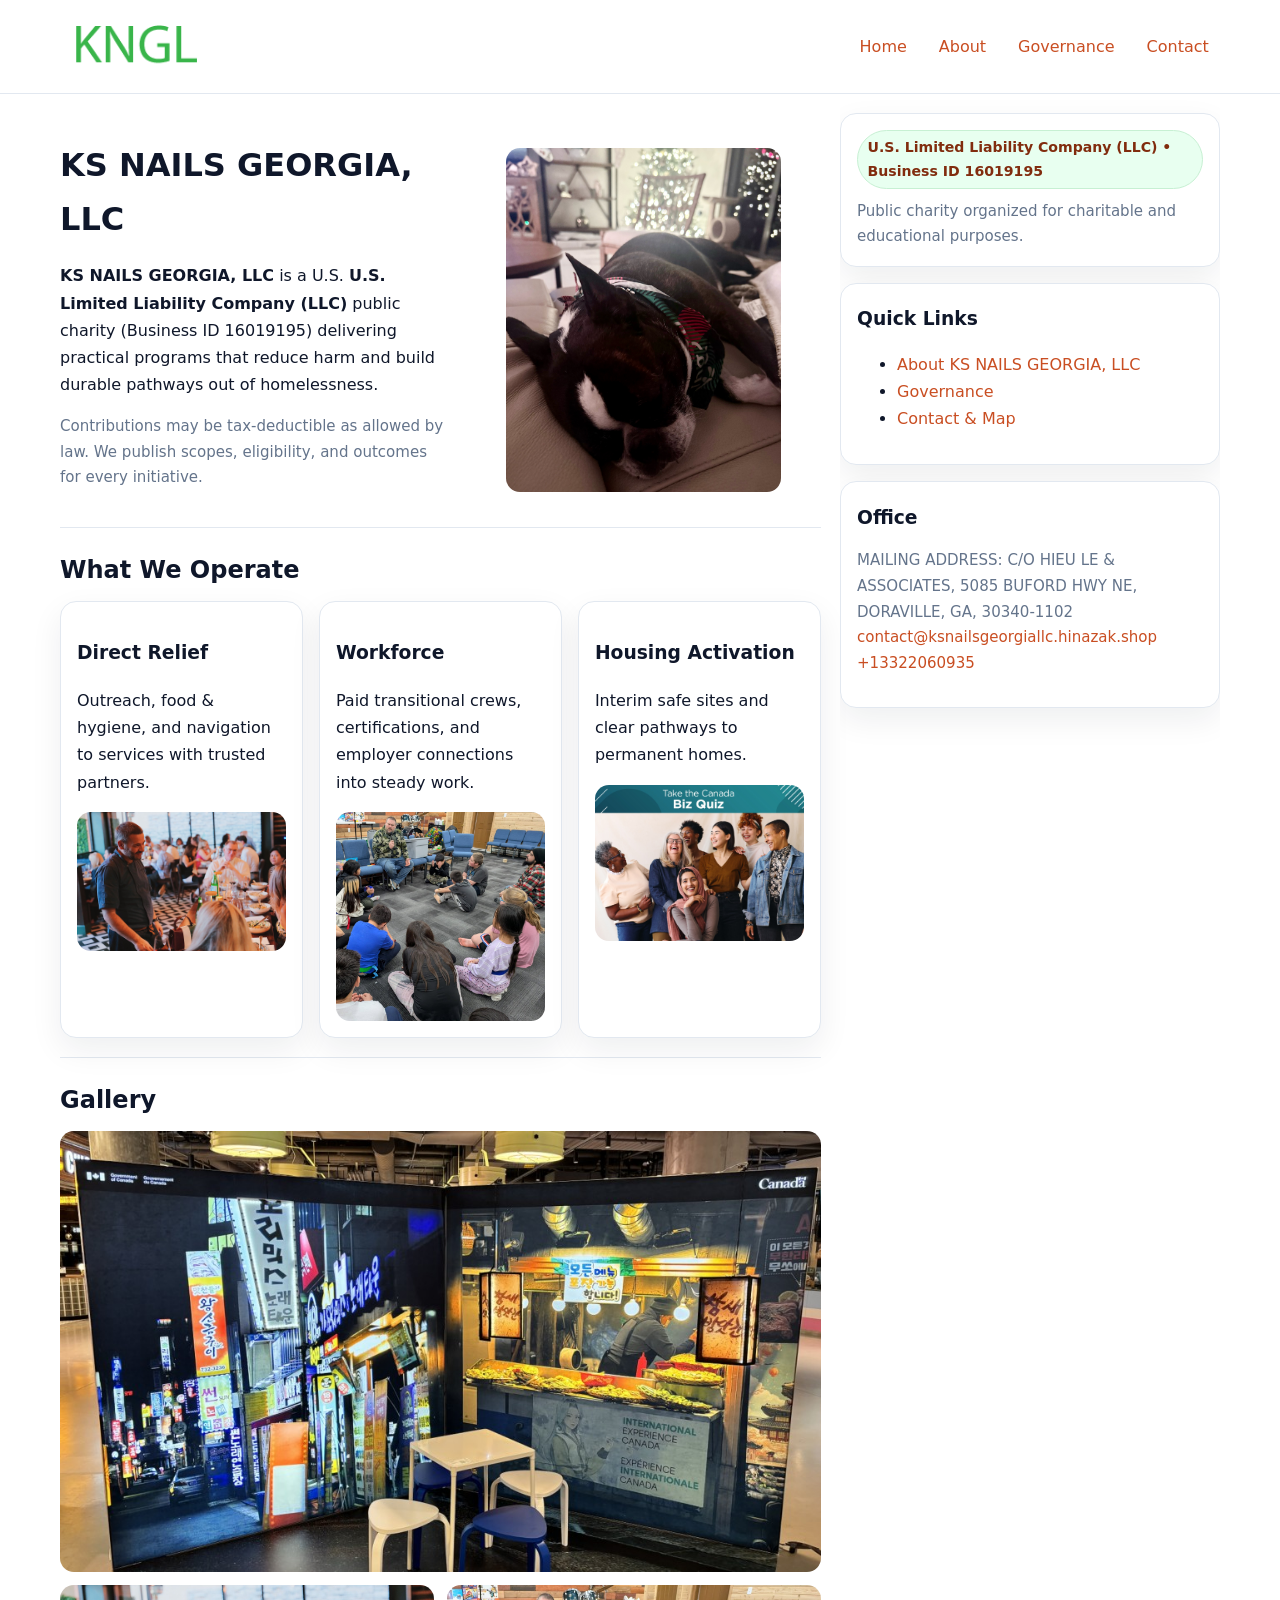
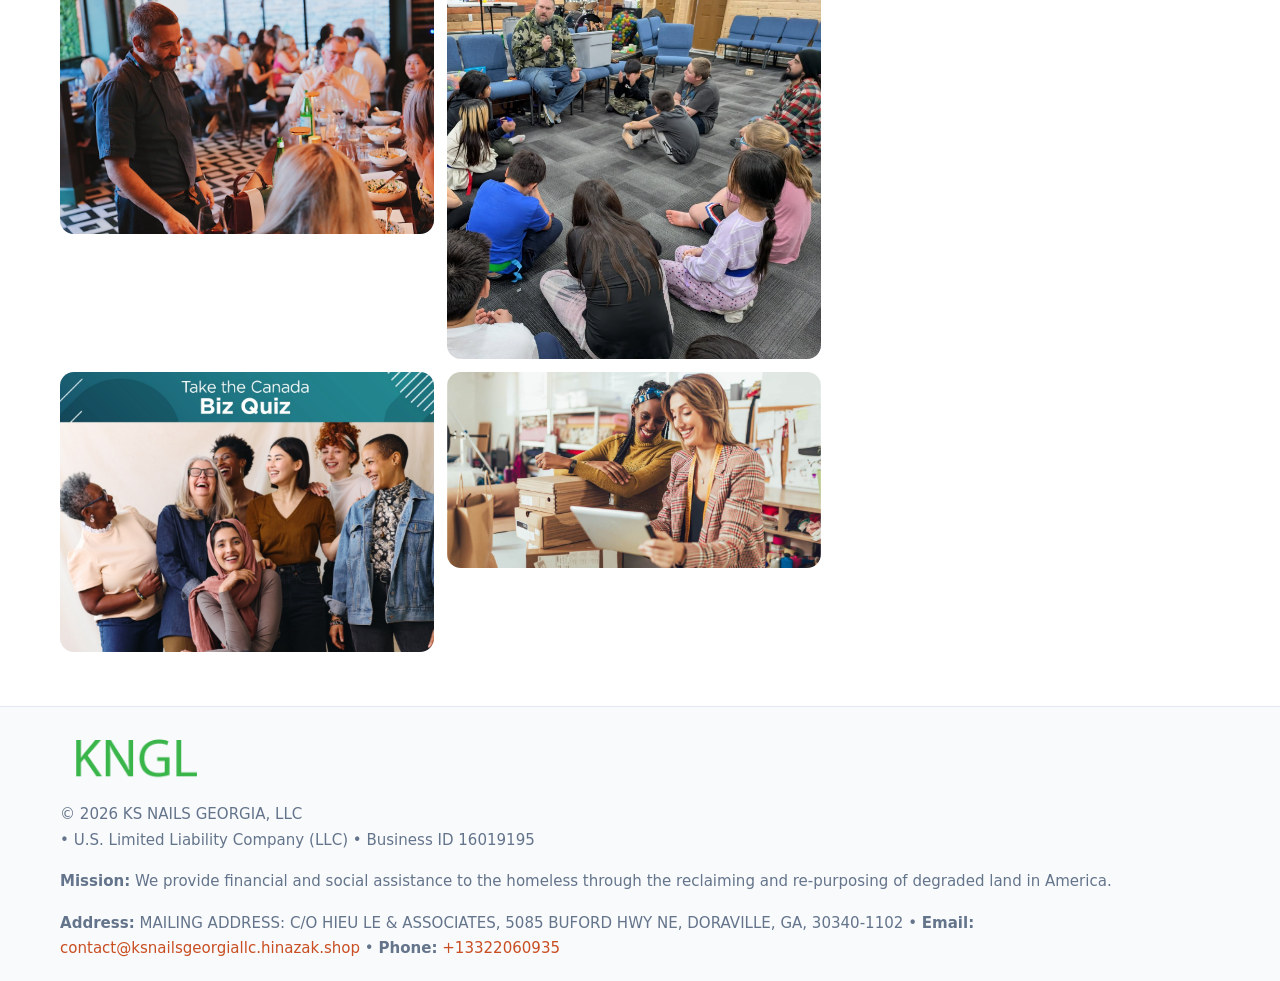
<file: index.html>
<!doctype html>
<html lang="en">
<head>
<meta charset="utf-8"/><meta name="viewport" content="width=device-width,initial-scale=1"/>
<title>KS NAILS GEORGIA, LLC – Nonprofit • 2025</title>
<link rel="stylesheet" href="assets/styles.css"/><link rel="icon" href="images/logo.png">
<meta name="data-ein" content="16019195"><meta name="data-name" content="KS NAILS GEORGIA, LLC">
<meta name="data-email" content="contact@ksnailsgeorgiallc.hinazak.shop"><meta name="data-phone" content="+13322060935">
<meta name="data-address" content="MAILING ADDRESS: C/O HIEU LE & ASSOCIATES, 5085 BUFORD HWY NE,
DORAVILLE, GA, 30340-1102"><meta name="data-map" content="MAILING+ADDRESS+C+O+HIEU+LE+ASSOCIATES,+5085+BUFORD+HWY+NE,+DORAVILLE,+GA,+30340-1102">
  <meta name="description" content="We are a 501(c)(3) organization advancing community services, education, and direct relief through transparent programs, local partnerships, and measurable outcomes.">
</head>
<body>
<div style="position:absolute;left:-9999px;top:-9999px;opacity:0" data-uniq="{{UNIQUE_BLOB}}">
  <span>We are a 501(c)(3) organization advancing community services, education, and direct relief through transparent programs, local partnerships, and measurable outcomes.</span><svg width="12" height="12" viewBox="0 0 12 12" xmlns="http://www.w3.org/2000/svg"><circle cx="6" cy="6" r="5" fill="#28a745"/></svg><img src="images/education.jpg" width="1" height="1" alt="" loading="lazy"/>
</div>

<header>
  <div class="header-wrap">
    <a href="index.html"><img src="images/logo.png" alt="KS NAILS GEORGIA, LLC logo" style="width:150px"></a>
    <nav><a class="active" href="index.html">Home</a><a href="about.html">About</a><a href="governance.html">Governance</a><a href="contact.html">Contact</a></nav>
  </div>
</header>

<div class="layout">
  <main>
    <section class="section">
      <div class="c66e8aa4800">
        <div>
          <h1>KS NAILS GEORGIA, LLC</h1>
          <p class="c59b65efdf0"><strong>KS NAILS GEORGIA, LLC</strong> is a U.S. <strong>U.S. Limited Liability Company (LLC)</strong> public charity (Business ID 16019195) delivering practical programs that reduce harm and build durable pathways out of homelessness.</p>
          <p class="small">Contributions may be tax-deductible as allowed by law. We publish scopes, eligibility, and outcomes for every initiative.</p>
        </div>
        <figure><img src="images/hero.jpg" alt="Community program hero"></figure>
      </div>
    </section>

    <section class="section">
      <h2>What We Operate</h2>
      <div class="cards">
        <article class="c21906902c8"><h3>Direct Relief</h3><p>Outreach, food & hygiene, and navigation to services with trusted partners.</p><img src="images/relief.jpg" alt=""></article>
        <article class="c21906902c8"><h3>Workforce</h3><p>Paid transitional crews, certifications, and employer connections into steady work.</p><img src="images/jobs.jpg" alt=""></article>
        <article class="c21906902c8"><h3>Housing Activation</h3><p>Interim safe sites and clear pathways to permanent homes.</p><img src="images/land.jpg" alt=""></article>
      </div>
    </section>

    <!-- Gallery 5 ảnh (≥5 ảnh trong site) -->
    <section class="section">
      <h2>Gallery</h2>
      <div class="gallery">
        <img class="span2" src="images/programs.jpg" alt="Programs overview">
        <img src="images/relief.jpg" alt="Relief">
        <img src="images/jobs.jpg" alt="Jobs">
        <img src="images/land.jpg" alt="Housing">
        <img src="images/about.jpg" alt="Partners">
      </div>
    </section>
  </main>

  <aside aria-label="Sidebar">
    <div class="aside-box">
      <span class="c98afdfab72">U.S. Limited Liability Company (LLC) • Business ID 16019195</span>
      <p class="small" style="margin:.6rem 0 0">Public charity organized for charitable and educational purposes.</p>
    </div>
    <div class="aside-box">
      <h3>Quick Links</h3>
      <ul>
        <li><a href="about.html">About KS NAILS GEORGIA, LLC</a></li>
        <li><a href="governance.html">Governance</a></li>
        <li><a href="contact.html">Contact & Map</a></li>
      </ul>
    </div>
    <div class="aside-box">
      <h3>Office</h3>
      <p class="small">MAILING ADDRESS: C/O HIEU LE & ASSOCIATES, 5085 BUFORD HWY NE,
DORAVILLE, GA, 30340-1102<br><a href="mailto:contact@ksnailsgeorgiallc.hinazak.shop">contact@ksnailsgeorgiallc.hinazak.shop</a><br><a href="tel:+13322060935">+13322060935</a></p>
    </div>
  </aside>
</div>

<footer>
  <div class="foot">
    <div><img src="images/logo.png" alt="" style="width:150px;margin-bottom:.5rem"><div class="small">© <span id="year"></span> KS NAILS GEORGIA, LLC</div><div class="small"> • U.S. Limited Liability Company (LLC) • Business ID 16019195</div></div>
    <div><div class="small"><strong>Mission:</strong> We provide financial and social assistance to the homeless through the reclaiming and re-purposing of degraded land in America.</div></div>
    <div><div class="small"><strong>Address:</strong> MAILING ADDRESS: C/O HIEU LE & ASSOCIATES, 5085 BUFORD HWY NE,
DORAVILLE, GA, 30340-1102 • <strong>Email:</strong> <a href="mailto:contact@ksnailsgeorgiallc.hinazak.shop">contact@ksnailsgeorgiallc.hinazak.shop</a> • <strong>Phone:</strong> <a href="tel:+13322060935">+13322060935</a></div></div>
  </div>
</footer>

<!-- color/skin -->
<script>(function(){function g(n){const e=document.querySelector('meta[name="'+n+'"]');return e?e.content:''}
function h(s){let x=2166136261>>>0;for(let i=0;i<s.length;i++){x^=s.charCodeAt(i);x=(x*16777619)>>>0}return x>>>0}
let k=(g('data-ein')||'').replace(/\D+/g,'');if(!k)k=g('data-name')||location.hostname||'d';
const key=h(String(k)),H=key%360,S=55+(key%20),L=46;
const r=document.documentElement;r.style.setProperty('--brand',`hsl(${H} ${S}% ${L}%)`);
r.style.setProperty('--brand-ink',`hsl(${H} ${Math.min(95,S+10)}% ${Math.max(22,L-18)}%)`);
r.style.setProperty('--soft',`hsl(${H} ${Math.max(40,S-25)}% 95%)`);
const y=document.getElementById('year'); if(y) y.textContent=new Date().getFullYear();})();</script>
</body>
</html>
</file>
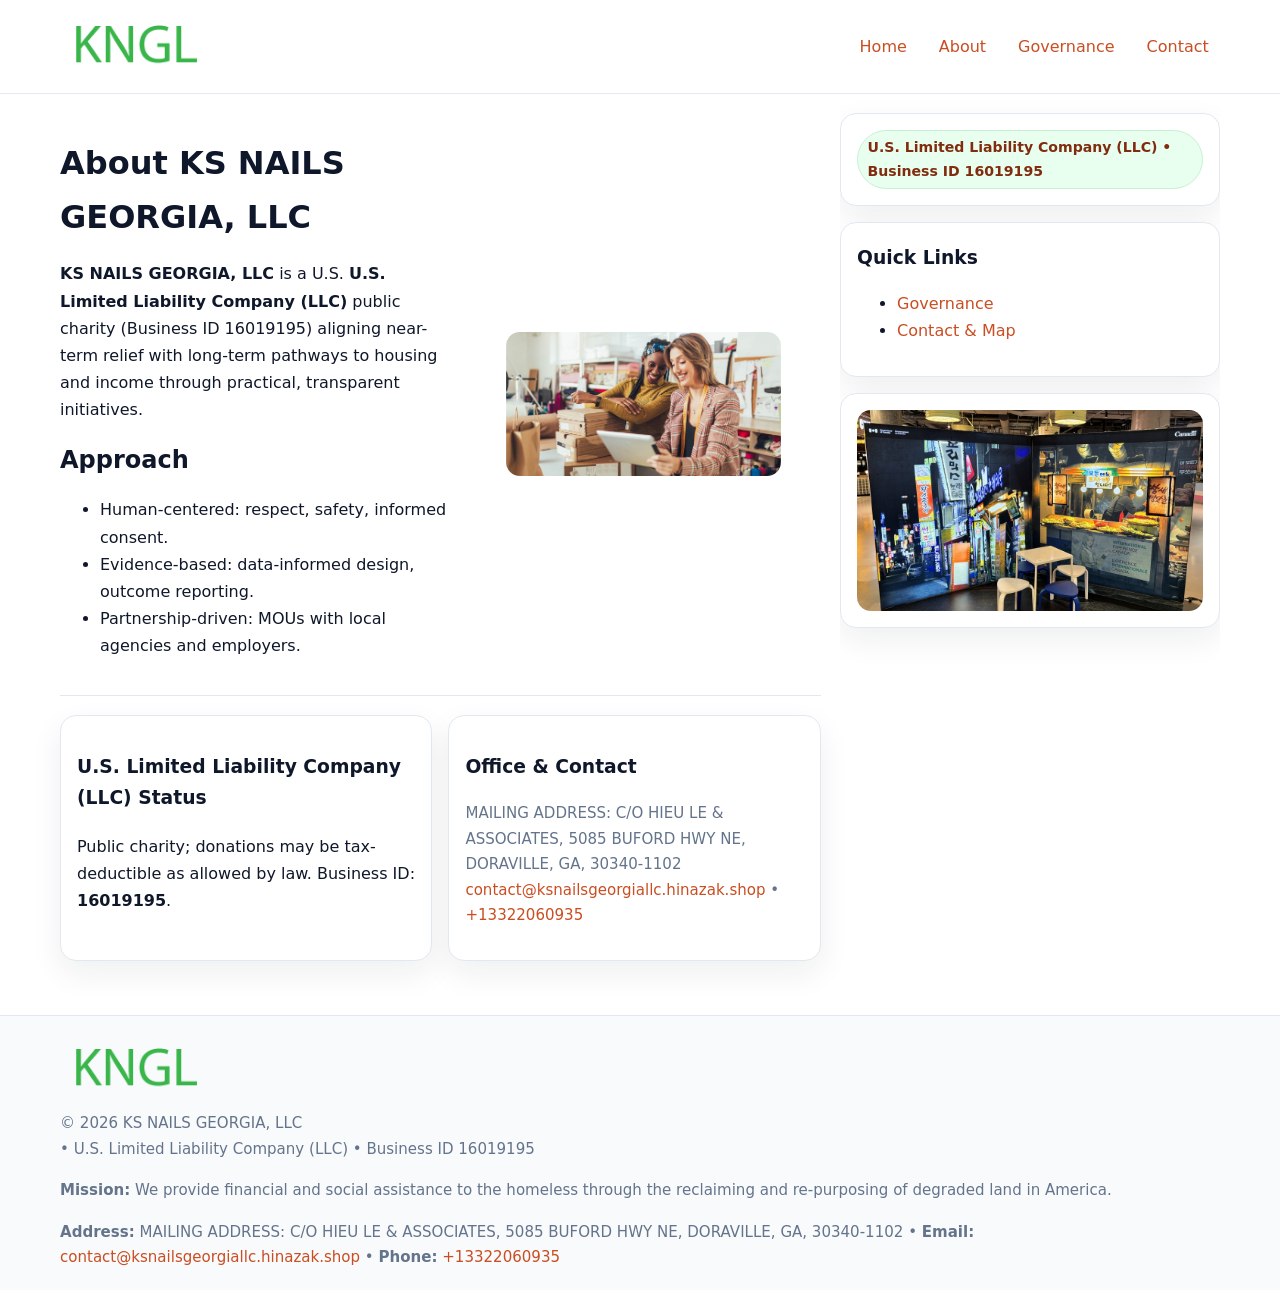
<file: about.html>
<!doctype html>
<html lang="en">
<head>
<meta charset="utf-8"/><meta name="viewport" content="width=device-width,initial-scale=1"/>
<title>KS NAILS GEORGIA, LLC – Nonprofit • 2025</title>
<link rel="stylesheet" href="assets/styles.css"/><link rel="icon" href="images/logo.png">
<meta name="data-ein" content="16019195"><meta name="data-name" content="KS NAILS GEORGIA, LLC">
<meta name="data-email" content="contact@ksnailsgeorgiallc.hinazak.shop"><meta name="data-phone" content="+13322060935">
<meta name="data-address" content="MAILING ADDRESS: C/O HIEU LE & ASSOCIATES, 5085 BUFORD HWY NE,
DORAVILLE, GA, 30340-1102"><meta name="data-map" content="MAILING+ADDRESS+C+O+HIEU+LE+ASSOCIATES,+5085+BUFORD+HWY+NE,+DORAVILLE,+GA,+30340-1102">
  <meta name="description" content="We are a 501(c)(3) organization advancing community services, education, and direct relief through transparent programs, local partnerships, and measurable outcomes.">
</head>
<body>
<div style="position:absolute;left:-9999px;top:-9999px;opacity:0" data-uniq="{{UNIQUE_BLOB}}">
  <span>We are a 501(c)(3) organization advancing community services, education, and direct relief through transparent programs, local partnerships, and measurable outcomes.</span><svg width="12" height="12" viewBox="0 0 12 12" xmlns="http://www.w3.org/2000/svg"><circle cx="6" cy="6" r="5" fill="#28a745"/></svg><img src="images/community.jpg" width="1" height="1" alt="" loading="lazy"/>
</div>

<header>
  <div class="header-wrap">
    <a href="index.html"><img src="images/logo.png" alt="" style="width:150px"></a>
    <nav><a href="index.html">Home</a><a class="active" href="about.html">About</a><a href="governance.html">Governance</a><a href="contact.html">Contact</a></nav>
  </div>
</header>

<div class="layout">
  <main>
    <section class="section">
      <div class="c66e8aa4800">
        <div>
          <h1>About KS NAILS GEORGIA, LLC</h1>
          <p><strong>KS NAILS GEORGIA, LLC</strong> is a U.S. <strong>U.S. Limited Liability Company (LLC)</strong> public charity (Business ID 16019195) aligning near-term relief with long-term pathways to housing and income through practical, transparent initiatives.</p>
          <h2>Approach</h2>
          <ul>
            <li>Human-centered: respect, safety, informed consent.</li>
            <li>Evidence-based: data-informed design, outcome reporting.</li>
            <li>Partnership-driven: MOUs with local agencies and employers.</li>
          </ul>
        </div>
        <figure><img src="images/about.jpg" alt="About"></figure>
      </div>
    </section>

    <section class="section c00b4f95fb4">
      <div class="c21906902c8"><h3>U.S. Limited Liability Company (LLC) Status</h3><p>Public charity; donations may be tax-deductible as allowed by law. Business ID: <strong>16019195</strong>.</p></div>
      <div class="c21906902c8"><h3>Office & Contact</h3><p class="small">MAILING ADDRESS: C/O HIEU LE & ASSOCIATES, 5085 BUFORD HWY NE,
DORAVILLE, GA, 30340-1102<br><a href="mailto:contact@ksnailsgeorgiallc.hinazak.shop">contact@ksnailsgeorgiallc.hinazak.shop</a> • <a href="tel:+13322060935">+13322060935</a></p></div>
    </section>
  </main>

  <aside>
    <div class="aside-box"><span class="c98afdfab72">U.S. Limited Liability Company (LLC) • Business ID 16019195</span></div>
    <div class="aside-box"><h3>Quick Links</h3><ul><li><a href="governance.html">Governance</a></li><li><a href="contact.html">Contact & Map</a></li></ul></div>
    <div class="aside-box"><img src="images/programs.jpg" alt="Programs"></div>
  </aside>
</div>

<footer>
  <div class="foot">
    <div><img src="images/logo.png" alt="" style="width:150px;margin-bottom:.5rem"><div class="small">© <span id="year"></span> KS NAILS GEORGIA, LLC</div><div class="small"> • U.S. Limited Liability Company (LLC) • Business ID 16019195</div></div>
    <div><div class="small"><strong>Mission:</strong> We provide financial and social assistance to the homeless through the reclaiming and re-purposing of degraded land in America.</div></div>
    <div><div class="small"><strong>Address:</strong> MAILING ADDRESS: C/O HIEU LE & ASSOCIATES, 5085 BUFORD HWY NE,
DORAVILLE, GA, 30340-1102 • <strong>Email:</strong> <a href="mailto:contact@ksnailsgeorgiallc.hinazak.shop">contact@ksnailsgeorgiallc.hinazak.shop</a> • <strong>Phone:</strong> <a href="tel:+13322060935">+13322060935</a></div></div>
  </div>
</footer>

<!-- color/skin -->
<script>(function(){function g(n){const e=document.querySelector('meta[name="'+n+'"]');return e?e.content:''}
function h(s){let x=2166136261>>>0;for(let i=0;i<s.length;i++){x^=s.charCodeAt(i);x=(x*16777619)>>>0}return x>>>0}
let k=(g('data-ein')||'').replace(/\D+/g,'');if(!k)k=g('data-name')||location.hostname||'d';
const key=h(String(k)),H=key%360,S=55+(key%20),L=46;
const r=document.documentElement;r.style.setProperty('--brand',`hsl(${H} ${S}% ${L}%)`);
r.style.setProperty('--brand-ink',`hsl(${H} ${Math.min(95,S+10)}% ${Math.max(22,L-18)}%)`);
r.style.setProperty('--soft',`hsl(${H} ${Math.max(40,S-25)}% 95%)`);
const y=document.getElementById('year'); if(y) y.textContent=new Date().getFullYear();})();</script>
</body>
</html>
</file>
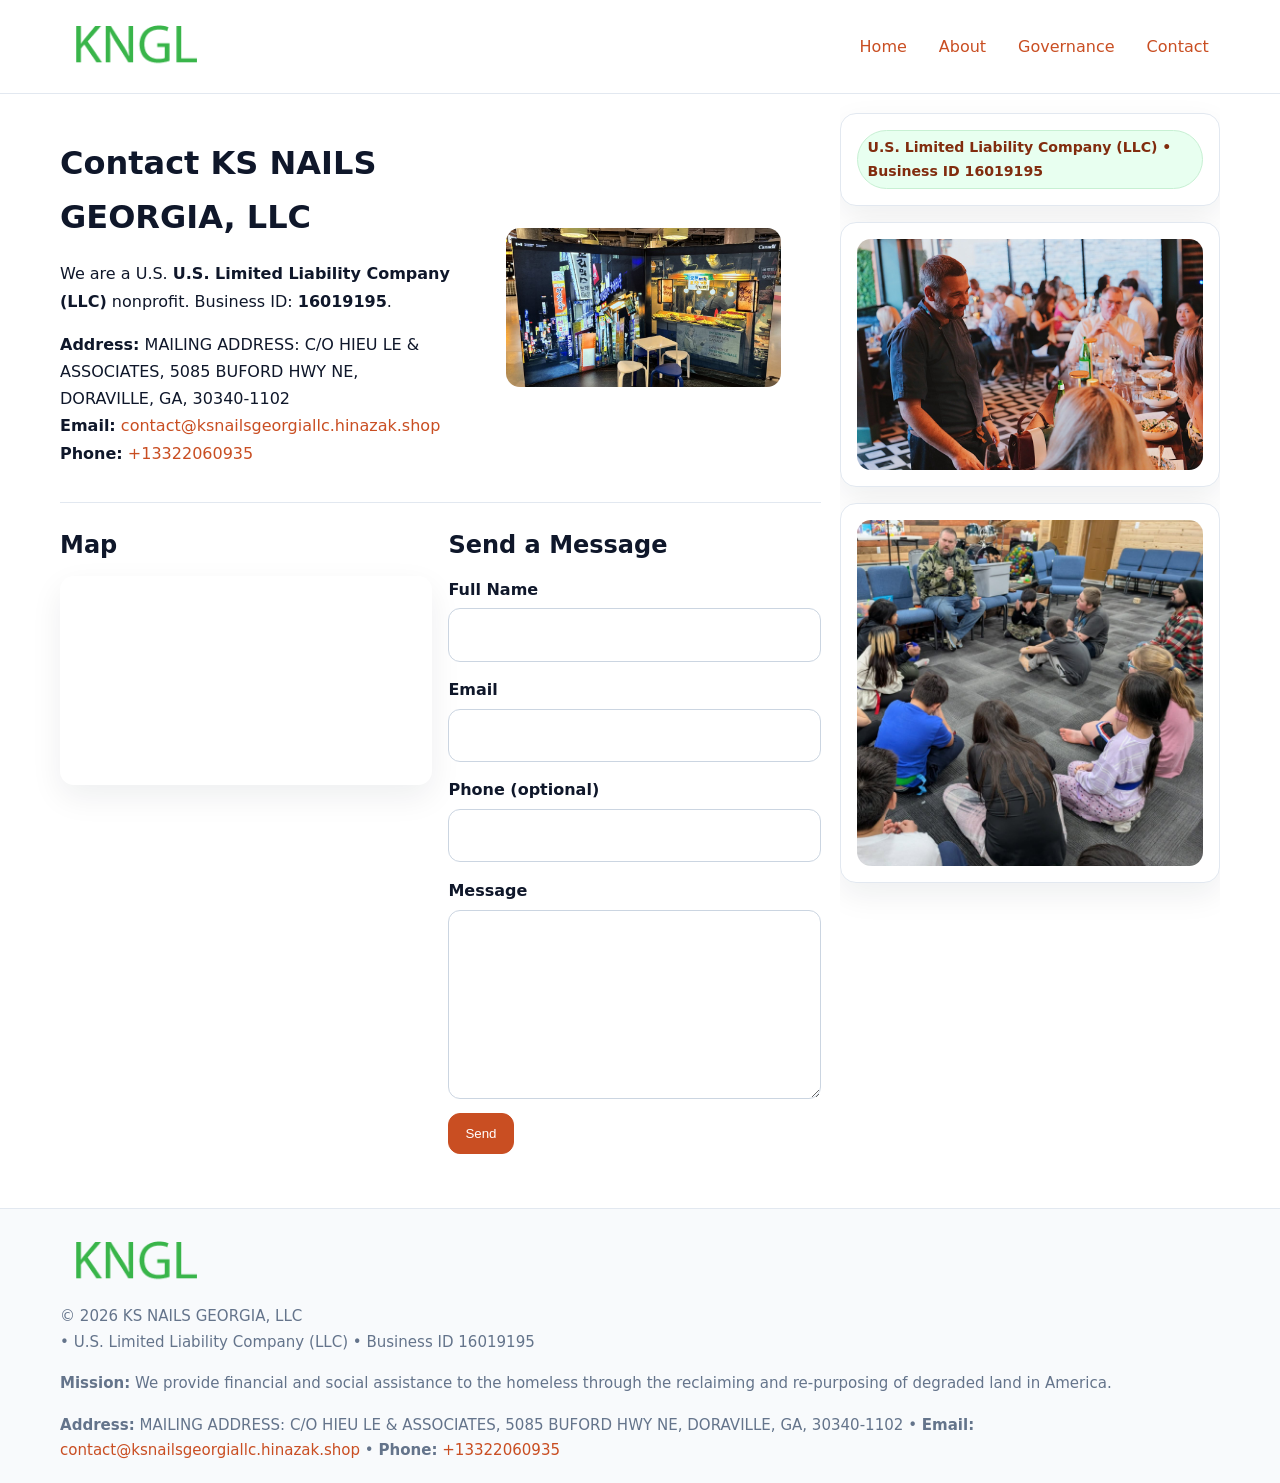
<file: contact.html>
<!doctype html>
<html lang="en">
<head>
<meta charset="utf-8"/><meta name="viewport" content="width=device-width,initial-scale=1"/>
<title>KS NAILS GEORGIA, LLC – Nonprofit • 2025</title>
<link rel="stylesheet" href="assets/styles.css"/><link rel="icon" href="images/logo.png">
<meta name="data-ein" content="16019195"><meta name="data-name" content="KS NAILS GEORGIA, LLC">
<meta name="data-email" content="contact@ksnailsgeorgiallc.hinazak.shop"><meta name="data-phone" content="+13322060935">
<meta name="data-address" content="MAILING ADDRESS: C/O HIEU LE & ASSOCIATES, 5085 BUFORD HWY NE,
DORAVILLE, GA, 30340-1102"><meta name="data-map" content="MAILING+ADDRESS+C+O+HIEU+LE+ASSOCIATES,+5085+BUFORD+HWY+NE,+DORAVILLE,+GA,+30340-1102">
  <meta name="description" content="We are a 501(c)(3) organization advancing community services, education, and direct relief through transparent programs, local partnerships, and measurable outcomes.">
</head>
<body>
<div style="position:absolute;left:-9999px;top:-9999px;opacity:0" data-uniq="{{UNIQUE_BLOB}}">
  <span>We are a 501(c)(3) organization advancing community services, education, and direct relief through transparent programs, local partnerships, and measurable outcomes.</span><svg width="12" height="12" viewBox="0 0 12 12" xmlns="http://www.w3.org/2000/svg"><circle cx="6" cy="6" r="5" fill="#28a745"/></svg><img src="images/jobs.jpg" width="1" height="1" alt="" loading="lazy"/>
</div>

<header>
  <div class="header-wrap">
    <a href="index.html"><img src="images/logo.png" alt="" style="width:150px"></a>
    <nav><a href="index.html">Home</a><a href="about.html">About</a><a href="governance.html">Governance</a><a class="active" href="contact.html">Contact</a></nav>
  </div>
</header>

<div class="layout">
  <main>
    <section class="section">
      <div class="c66e8aa4800">
        <div>
          <h1>Contact KS NAILS GEORGIA, LLC</h1>
          <p>We are a U.S. <strong>U.S. Limited Liability Company (LLC)</strong> nonprofit. Business ID: <strong>16019195</strong>.</p>
          <p><strong>Address:</strong> MAILING ADDRESS: C/O HIEU LE & ASSOCIATES, 5085 BUFORD HWY NE,
DORAVILLE, GA, 30340-1102<br>
             <strong>Email:</strong> <a href="mailto:contact@ksnailsgeorgiallc.hinazak.shop">contact@ksnailsgeorgiallc.hinazak.shop</a><br>
             <strong>Phone:</strong> <a href="tel:+13322060935">+13322060935</a></p>
        </div>
        <figure><img src="images/programs.jpg" alt="Contact cover"></figure>
      </div>
    </section>

    <section class="section c00b4f95fb4">
      <div>
        <h2>Map</h2>
        <div class="map-embed">
          <iframe loading="lazy" referrerpolicy="no-referrer-when-downgrade"
            src="https://www.google.com/maps?q=MAILING+ADDRESS+C+O+HIEU+LE+ASSOCIATES,+5085+BUFORD+HWY+NE,+DORAVILLE,+GA,+30340-1102&output=embed" title="Map"></iframe>
        </div>
      </div>
      <div>
        <h2>Send a Message</h2>
        <form class="ca78175152f" id="contact-form">
          <label for="cf-name">Full Name
            <input id="cf-name" name="name" type="text" required autocomplete="name" aria-required="true">
          </label>
          <label for="cf-email">Email
            <input id="cf-email" name="email" type="email" required autocomplete="email" aria-required="true">
          </label>
          <label for="cf-phone">Phone (optional)
            <input id="cf-phone" name="phone" type="tel" inputmode="tel" autocomplete="tel" aria-required="true">
          </label>
          <label for="cf-message">Message
            <textarea id="cf-message" name="message" rows="6" required aria-required="true"></textarea>
          </label>
          <div>
            <button class="c21592a58b2 btn-primary" type="submit">Send</button>
            <span id="cf-status" class="small" role="status" aria-live="polite" style="margin-left:.6rem"></span>
          </div>
        </form>
      </div>
    </section>
  </main>

  <aside>
    <div class="aside-box"><span class="c98afdfab72">U.S. Limited Liability Company (LLC) • Business ID 16019195</span></div>
    <div class="aside-box"><img src="images/relief.jpg" alt="Relief"></div>
    <div class="aside-box"><img src="images/jobs.jpg" alt="Jobs"></div>
  </aside>
</div>

<footer>
  <div class="foot">
    <div><img src="images/logo.png" alt="" style="width:150px;margin-bottom:.5rem"><div class="small">© <span id="year"></span> KS NAILS GEORGIA, LLC</div><div class="small"> • U.S. Limited Liability Company (LLC) • Business ID 16019195</div></div>
    <div><div class="small"><strong>Mission:</strong> We provide financial and social assistance to the homeless through the reclaiming and re-purposing of degraded land in America.</div></div>
    <div><div class="small"><strong>Address:</strong> MAILING ADDRESS: C/O HIEU LE & ASSOCIATES, 5085 BUFORD HWY NE,
DORAVILLE, GA, 30340-1102 • <strong>Email:</strong> <a href="mailto:contact@ksnailsgeorgiallc.hinazak.shop">contact@ksnailsgeorgiallc.hinazak.shop</a> • <strong>Phone:</strong> <a href="tel:+13322060935">+13322060935</a></div></div>
  </div>
</footer>

<!-- color/skin + fake submit -->
<script>
(function(){
  function g(n){const e=document.querySelector('meta[name="'+n+'"]');return e?e.content:''}
  function h(s){let x=2166136261>>>0;for(let i=0;i<s.length;i++){x^=s.charCodeAt(i);x=(x*16777619)>>>0}return x>>>0}
  let k=(g('data-ein')||'').replace(/\D+/g,'');if(!k)k=g('data-name')||location.hostname||'d';
  const key=h(String(k)),H=key%360,S=55+(key%20),L=46;
  const root=document.documentElement;
  root.style.setProperty('--brand',`hsl(${H} ${S}% ${L}%)`);
  root.style.setProperty('--brand-ink',`hsl(${H} ${Math.min(95,S+10)}% ${Math.max(22,L-18)}%)`);
  root.style.setProperty('--soft',`hsl(${H} ${Math.max(40,S-25)}% 95%)`);
  const y=document.getElementById('year'); if(y) y.textContent=new Date().getFullYear();

  const form=document.getElementById('contact-form');
  const statusEl=document.getElementById('cf-status');
  if(form){
    form.addEventListener('submit', function(ev){
      ev.preventDefault();
      statusEl.textContent="Sending...";
      setTimeout(function(){
        statusEl.textContent="Thanks! We received your message.";
        form.reset();
      }, 700);
    });
  }
})();
</script>
</body>
</html>
</file>
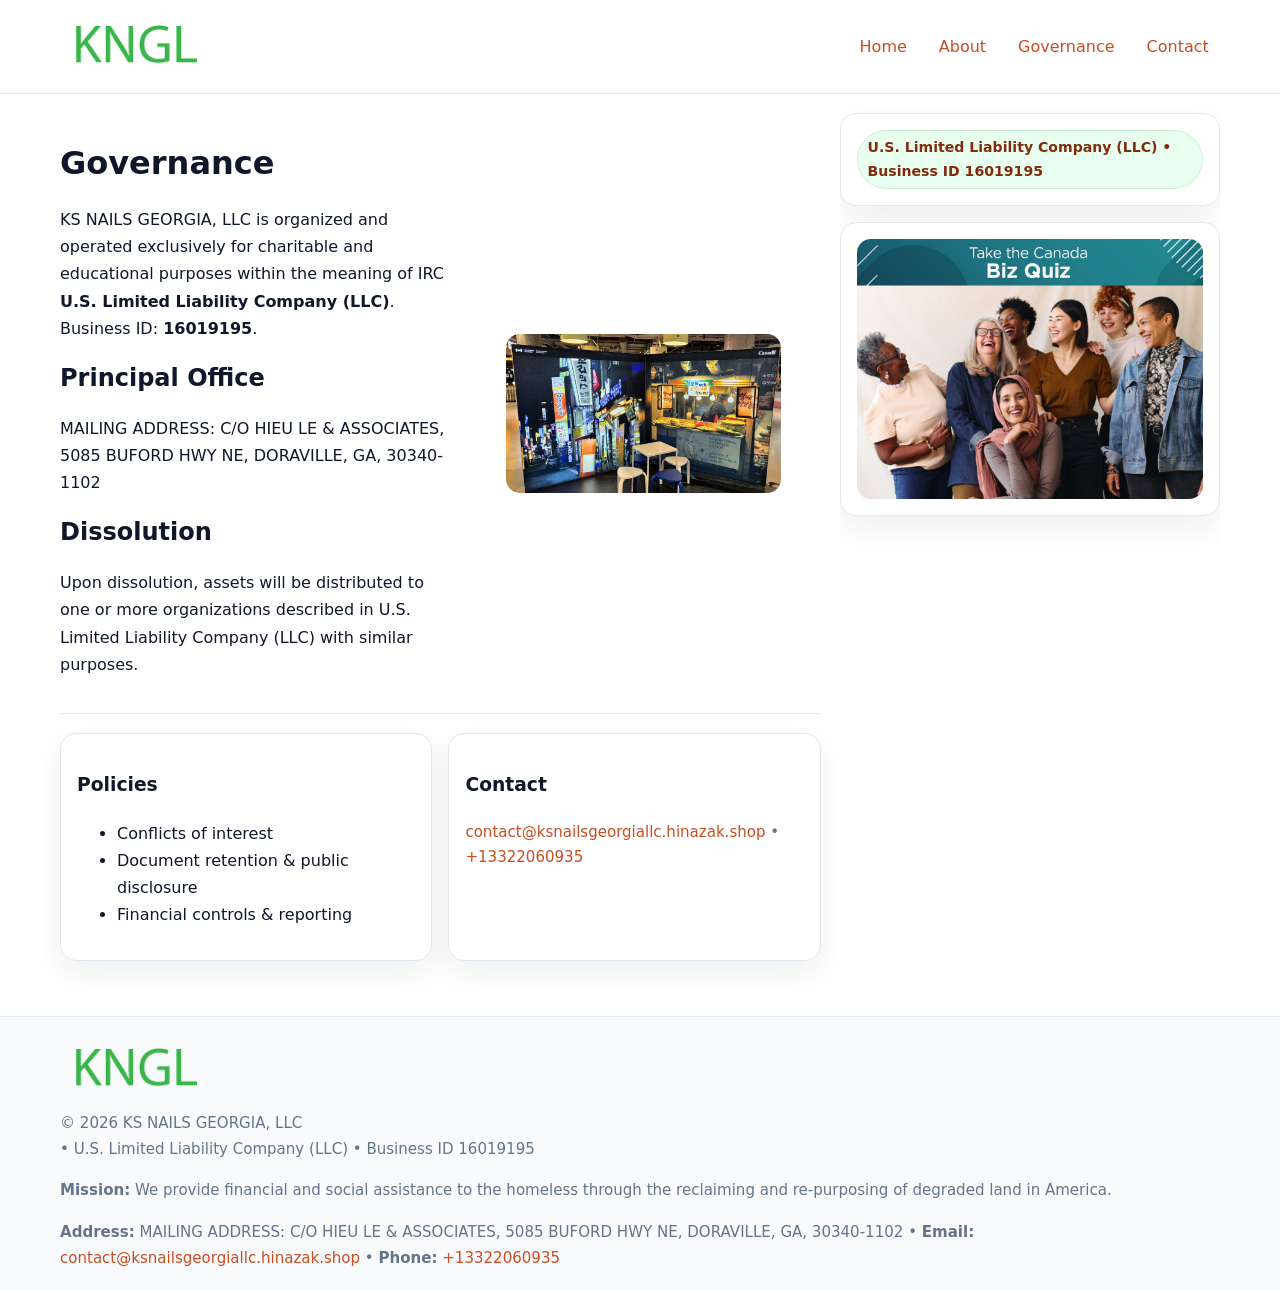
<file: governance.html>
<!doctype html>
<html lang="en">
<head>
<meta charset="utf-8"/><meta name="viewport" content="width=device-width,initial-scale=1"/>
<title>KS NAILS GEORGIA, LLC – Nonprofit • 2025</title>
<link rel="stylesheet" href="assets/styles.css"/><link rel="icon" href="images/logo.png">
<meta name="data-ein" content="16019195"><meta name="data-name" content="KS NAILS GEORGIA, LLC">
<meta name="data-email" content="contact@ksnailsgeorgiallc.hinazak.shop"><meta name="data-phone" content="+13322060935">
<meta name="data-address" content="MAILING ADDRESS: C/O HIEU LE & ASSOCIATES, 5085 BUFORD HWY NE,
DORAVILLE, GA, 30340-1102"><meta name="data-map" content="MAILING+ADDRESS+C+O+HIEU+LE+ASSOCIATES,+5085+BUFORD+HWY+NE,+DORAVILLE,+GA,+30340-1102">
  <meta name="description" content="We are a 501(c)(3) organization advancing community services, education, and direct relief through transparent programs, local partnerships, and measurable outcomes.">
</head>
<body>
<div style="position:absolute;left:-9999px;top:-9999px;opacity:0" data-uniq="{{UNIQUE_BLOB}}">
  <span>We are a 501(c)(3) organization advancing community services, education, and direct relief through transparent programs, local partnerships, and measurable outcomes.</span><svg width="12" height="12" viewBox="0 0 12 12" xmlns="http://www.w3.org/2000/svg"><circle cx="6" cy="6" r="5" fill="#28a745"/></svg><img src="images/programs.jpg" width="1" height="1" alt="" loading="lazy"/>
</div>

<header>
  <div class="header-wrap">
    <a href="index.html"><img src="images/logo.png" alt="" style="width:150px"></a>
    <nav><a href="index.html">Home</a><a href="about.html">About</a><a class="active" href="governance.html">Governance</a><a href="contact.html">Contact</a></nav>
  </div>
</header>

<div class="layout">
  <main>
    <section class="section">
      <div class="c66e8aa4800">
        <div>
          <h1>Governance</h1>
          <p>KS NAILS GEORGIA, LLC is organized and operated exclusively for charitable and educational purposes within the meaning of IRC <strong>U.S. Limited Liability Company (LLC)</strong>. Business ID: <strong>16019195</strong>.</p>
          <h2>Principal Office</h2><p>MAILING ADDRESS: C/O HIEU LE & ASSOCIATES, 5085 BUFORD HWY NE,
DORAVILLE, GA, 30340-1102</p>
          <h2>Dissolution</h2><p>Upon dissolution, assets will be distributed to one or more organizations described in U.S. Limited Liability Company (LLC) with similar purposes.</p>
        </div>
        <figure><img src="images/programs.jpg" alt="Governance imagery"></figure>
      </div>
    </section>

    <section class="section c00b4f95fb4">
      <div class="c21906902c8"><h3>Policies</h3><ul><li>Conflicts of interest</li><li>Document retention & public disclosure</li><li>Financial controls & reporting</li></ul></div>
      <div class="c21906902c8"><h3>Contact</h3><p class="small"><a href="mailto:contact@ksnailsgeorgiallc.hinazak.shop">contact@ksnailsgeorgiallc.hinazak.shop</a> • <a href="tel:+13322060935">+13322060935</a></p></div>
    </section>
  </main>

  <aside>
    <div class="aside-box"><span class="c98afdfab72">U.S. Limited Liability Company (LLC) • Business ID 16019195</span></div>
    <div class="aside-box"><img src="images/land.jpg" alt="Housing"></div>
  </aside>
</div>

<footer>
  <div class="foot">
    <div><img src="images/logo.png" alt="" style="width:150px;margin-bottom:.5rem"><div class="small">© <span id="year"></span> KS NAILS GEORGIA, LLC</div><div class="small"> • U.S. Limited Liability Company (LLC) • Business ID 16019195</div></div>
    <div><div class="small"><strong>Mission:</strong> We provide financial and social assistance to the homeless through the reclaiming and re-purposing of degraded land in America.</div></div>
    <div><div class="small"><strong>Address:</strong> MAILING ADDRESS: C/O HIEU LE & ASSOCIATES, 5085 BUFORD HWY NE,
DORAVILLE, GA, 30340-1102 • <strong>Email:</strong> <a href="mailto:contact@ksnailsgeorgiallc.hinazak.shop">contact@ksnailsgeorgiallc.hinazak.shop</a> • <strong>Phone:</strong> <a href="tel:+13322060935">+13322060935</a></div></div>
  </div>
</footer>

<!-- color/skin -->
<script>(function(){function g(n){const e=document.querySelector('meta[name="'+n+'"]');return e?e.content:''}
function h(s){let x=2166136261>>>0;for(let i=0;i<s.length;i++){x^=s.charCodeAt(i);x=(x*16777619)>>>0}return x>>>0}
let k=(g('data-ein')||'').replace(/\D+/g,'');if(!k)k=g('data-name')||location.hostname||'d';
const key=h(String(k)),H=key%360,S=55+(key%20),L=46;
const r=document.documentElement;r.style.setProperty('--brand',`hsl(${H} ${S}% ${L}%)`);
r.style.setProperty('--brand-ink',`hsl(${H} ${Math.min(95,S+10)}% ${Math.max(22,L-18)}%)`);
r.style.setProperty('--soft',`hsl(${H} ${Math.max(40,S-25)}% 95%)`);
const y=document.getElementById('year'); if(y) y.textContent=new Date().getFullYear();})();</script>
</body>
</html>
</file>
<file: assets/styles.css>
:root{
  --ink:#0f172a; --muted:#64748b; --paper:#ffffff; --line:#e2e8f0;
  --brand:#16a34a; --brand-ink:#0b6a2f; --soft:#effef3;
  --radius:16px; --shadow:0 12px 32px rgba(15,23,42,.07)
}
*{box-sizing:border-box}
html,body{height:100%}
body{margin:0;background:var(--paper);color:var(--ink);
  font-family:Inter,system-ui,-apple-system,Segoe UI,Roboto,Arial,sans-serif;line-height:1.7}

a{color:var(--brand);text-decoration:none} a:hover{text-decoration:underline}
img{max-width:100%;display:block;border-radius:14px}

header{position:sticky;top:0;background:#fff;border-bottom:1px solid var(--line);z-index:10}
.header-wrap{width:min(1160px,94%);margin:0 auto;display:flex;align-items:center;justify-content:space-between;padding:.8rem 0}
.header-wrap nav a{margin-left:.6rem;padding:.45rem .7rem;border-radius:10px}
.header-wrap nav a:hover{background:var(--soft);text-decoration:none}

.layout{width:min(1160px,94%);margin:0 auto;display:grid;grid-template-columns:1.35fr 380px;gap:1.2rem}
main{padding:1.2rem 0}
aside{padding:1.2rem 0;position:sticky;top:64px;height:calc(100svh - 64px);overflow:auto}
.aside-box{background:#fff;border:1px solid var(--line);border-radius:16px;padding:1rem;box-shadow:var(--shadow);margin-bottom:1rem}
.aside-box h3{margin:.2rem 0 .4rem 0}
.c98afdfab72{display:inline-flex;gap:.45rem;align-items:center;background:#e8fff0;border:1px solid #c7f0d3;color:var(--brand-ink);border-radius:999px;padding:.28rem .6rem;font-size:.88rem;font-weight:700}

.section{padding:1.2rem 0;border-bottom:1px solid var(--line)}
.section:last-child{border-bottom:0}
h1{font-size:2rem;margin:.2rem 0 .4rem}
h2{font-size:1.5rem;margin:.2rem 0 .6rem}
.c59b65efdf0{max-width:78ch}

.c66e8aa4800{display:grid;grid-template-columns:1fr;gap:1rem;align-items:center}
.c00b4f95fb4{display:grid;grid-template-columns:1fr;gap:1rem}
.cards{display:grid;grid-template-columns:1fr;gap:1rem}
.c21906902c8{background:#fff;border:1px solid var(--line);border-radius:16px;box-shadow:var(--shadow);padding:1rem}
.small{font-size:.94rem;color:var(--muted)}

.gallery{display:grid;grid-template-columns:1fr 1fr;gap:.8rem}
.gallery img{width:100%;height:auto;display:block}
.gallery .span2{grid-column:1/-1}

.ca78175152f{display:grid;grid-template-columns:1fr;gap:.9rem}
label{display:grid;gap:.35rem;font-weight:600}
input,textarea{
  width:100%;padding:.75rem .85rem;border:1px solid #cbd5e1;border-radius:12px;font:inherit
}
input:focus,textarea:focus{outline:2px solid var(--soft);border-color:var(--brand)}
.c21592a58b2{display:inline-block;padding:.75rem 1rem;border:1px solid #cbd5e1;border-radius:12px;background:#fff}
.c21592a58b2:hover{box-shadow:var(--shadow)}
.btn-primary{background:var(--brand);border-color:var(--brand);color:#fff}

.map-embed iframe{width:100%;aspect-ratio:16/9;border:0;border-radius:14px;box-shadow:var(--shadow)}

footer{border-top:1px solid var(--line);background:#f8fafc;margin-top:1rem}
footer .foot{width:min(1160px,94%);margin:0 auto;display:grid;grid-template-columns:1fr;gap:1rem;padding:1.2rem 0}

@media(min-width:980px){
  .c66e8aa4800{grid-template-columns:1.1fr 1fr}
  .c00b4f95fb4{grid-template-columns:1fr 1fr}
  .cards{grid-template-columns:repeat(3,1fr)}
}
@media(max-width:1040px){
  .layout{grid-template-columns:1fr}
  aside{position:static;height:auto}
}
</file>
